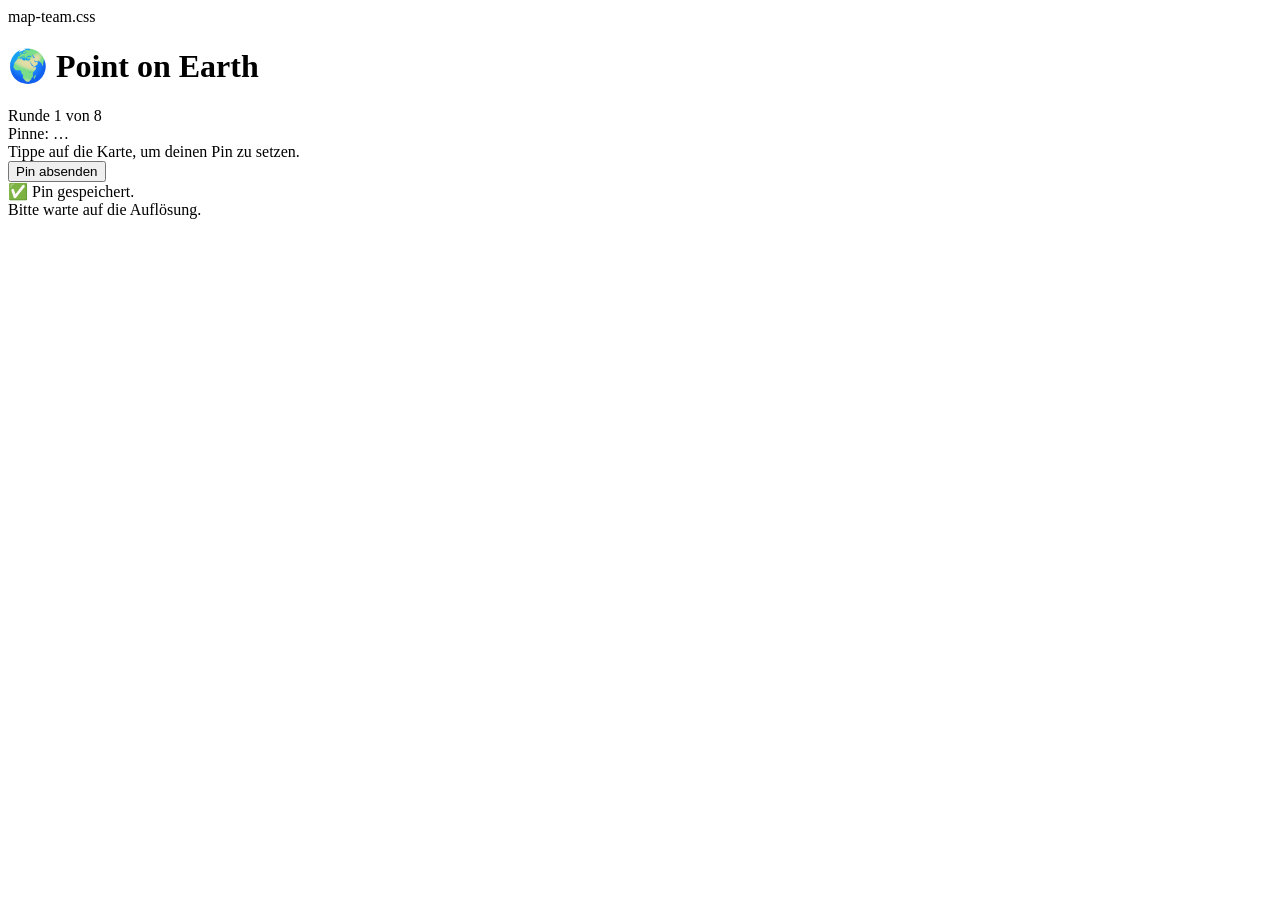
<file: map-teams.html>
<!DOCTYPE html>
<html lang="de">
<head>
  <meta charset="UTF-8" />
  <meta name="viewport" content="width=device-width, initial-scale=1.0" />
  <title>Point on Earth – Team</title>

  <!-- Map Styles (z. B. Leaflet) kommen später -->
  map-team.css
</head>

<body>

  <!-- ================================ -->
  <!-- 📱 HEADER / RUNDENINFO -->
  <!-- ================================ -->
  <header id="teamHeader">
    <h1>🌍 Point on Earth</h1>

    <div id="roundInfo">
      <span id="roundCounter">Runde 1 von 8</span>
    </div>

    <div id="questionBox">
      <span id="questionText">
        Pinne: …
      </span>
    </div>
  </header>


  <!-- ================================ -->
  <!-- 🗺️ KARTENBEREICH -->
  <!-- ================================ -->
  <main id="mapStage">

    <!-- Leerer Kartencontainer -->
    <div id="mapContainer">
      <!-- Karte wird hier eingebunden -->
    </div>

  </main>


  <!-- ================================ -->
  <!-- ✅ AKTIONS- / STATUSBEREICH -->
  <!-- ================================ -->
  <footer id="teamControls">

    <!-- Hinweis vor dem Pinnen -->
    <div id="pinHint">
      Tippe auf die Karte, um deinen Pin zu setzen.
    </div>

    <!-- Button: Pin absenden -->
    <button id="btnSubmitPin" class="hidden">
      Pin absenden
    </button>

    <!-- Status nach Absenden -->
    <div id="waitMessage" class="hidden">
      ✅ Pin gespeichert.<br />
      Bitte warte auf die Auflösung.
    </div>

  </footer>

</body>
</html>
</file>
